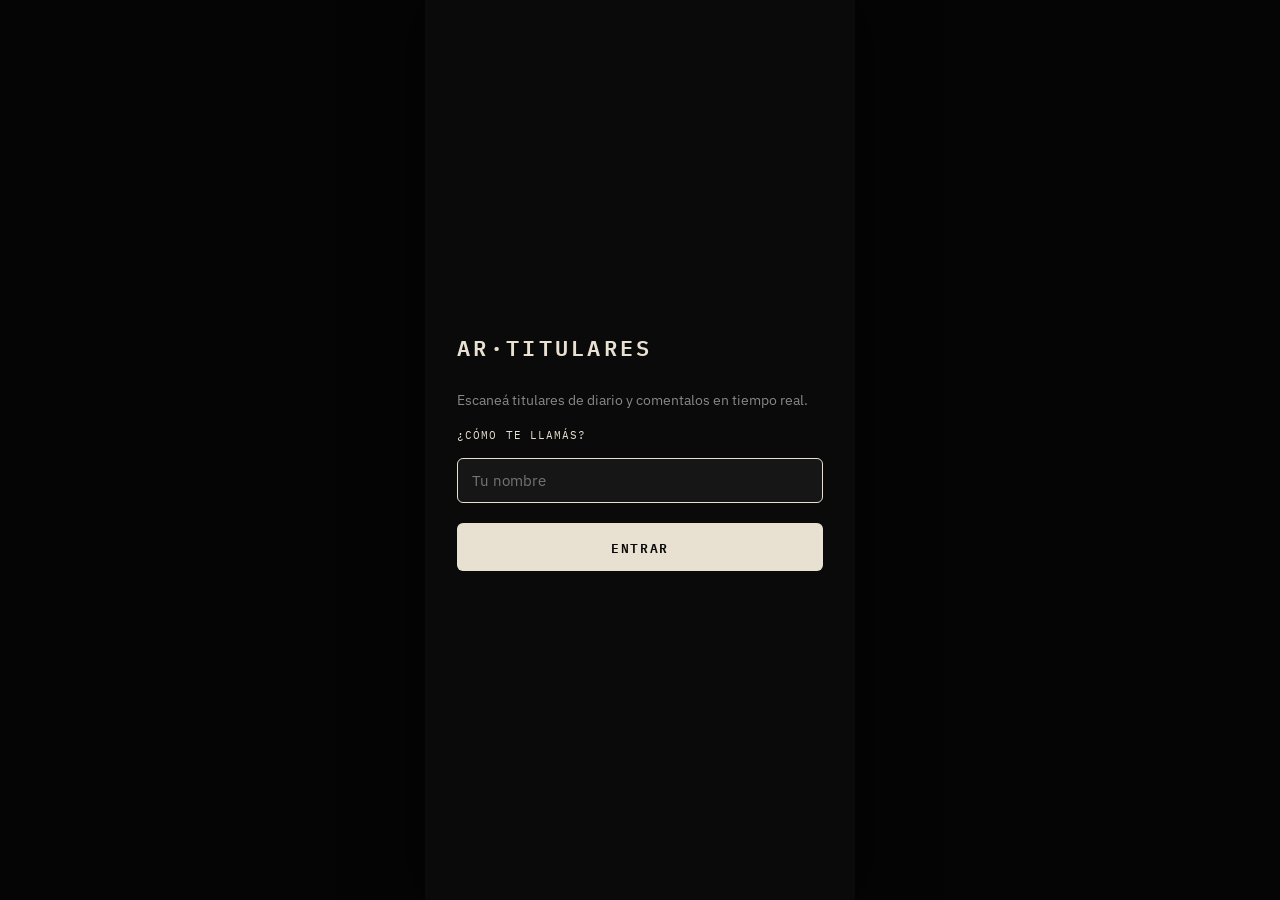
<file: index.html>
<!DOCTYPE html>
<html lang="es">
<head>
  <meta charset="UTF-8">
  <meta name="viewport" content="width=device-width, initial-scale=1.0, maximum-scale=1.0, user-scalable=no">
  <meta name="theme-color" content="#0a0a0a">
  <title>AR Titulares</title>
  <link rel="icon" href="data:image/svg+xml,<svg xmlns='http://www.w3.org/2000/svg' viewBox='0 0 100 100'><text y='.9em' font-size='90'>📰</text></svg>">
  <link rel="stylesheet" href="style.css?v=1">
</head>
<body>

  <div id="welcome">
    <div id="welcome-inner">
      <div class="welcome-logo">AR·TITULARES</div>
      <p class="welcome-desc">Escaneá titulares de diario y comentalos en tiempo real.</p>
      <label for="welcome-nombre">¿Cómo te llamás?</label>
      <input id="welcome-nombre" type="text" placeholder="Tu nombre" maxlength="32" autocomplete="off">
      <button id="welcome-btn">ENTRAR</button>
    </div>
  </div>

  <header>
    <span class="logo">AR·TITULARES</span>
    <div class="header-right">
      <span id="usuario-label"></span>
      <button id="btn-camara" title="Cambiar cámara">⇄</button>
      <span id="status">listo</span>
    </div>
  </header>

  <div id="progress"><div id="progress-bar"></div></div>

  <div id="viewer">
    <video id="video" autoplay playsinline muted></video>
    <canvas id="canvas"></canvas>
    <div id="overlay"></div>
    <div id="lista">
      <div id="lista-header">
        <span>TITULARES DETECTADOS — tocá para comentar</span>
        <button id="btn-clear-lista">✕ CERRAR</button>
      </div>
      <div id="lista-items"></div>
    </div>
  </div>

  <footer>
    <div id="footer-inner">
      <div id="footer-hint">Apuntá la cámara a un titular y tocá ESCANEAR.<br>Juntá y separá dos dedos para hacer zoom.</div>
      <div id="footer-btns">
        <button id="btn-scan" disabled>ESCANEAR</button>
      </div>
    </div>
  </footer>

  <div id="panel">
    <div id="panel-inner">
      <div id="panel-header">
        <div id="panel-titular"></div>
        <button id="panel-close">✕</button>
      </div>
      <div id="panel-comentarios"></div>
      <div id="panel-form">
        <textarea id="input-comentario" placeholder="Escribí tu comentario..." maxlength="500"></textarea>
        <button id="btn-enviar">ENVIAR</button>
      </div>
    </div>
  </div>

  <div id="toast"></div>

  <script>
    // Desregistrar service workers viejos
    if ('serviceWorker' in navigator) {
      navigator.serviceWorker.getRegistrations().then(regs => {
        regs.forEach(reg => reg.unregister())
      })
    }
  </script>
  <script src="app.js?v=1"></script>
</body>
</html>
</file>
<file: style.css>
@import url('https://fonts.googleapis.com/css2?family=IBM+Plex+Mono:wght@400;600&family=IBM+Plex+Sans:wght@300;400;600&display=swap');

:root {
  --bg:      #0a0a0a;
  --surface: #131313;
  --border:  #272727;
  --accent:  #e8e0d0;
  --accent2: #b8b0a0;
  --danger:  #f04a4a;
  --text:    #f0f0f0;
  --muted:   #888;        /* era #555, mejor contraste */
  --max-w:   430px;
  --radius:  6px;         /* antes 3px en todos lados */
}

* { margin: 0; padding: 0; box-sizing: border-box; -webkit-tap-highlight-color: transparent; }

html {
  height: 100%;
  background: #050505;
}

body {
  height: 100%;
  background: var(--bg);
  color: var(--text);
  font-family: 'IBM Plex Sans', sans-serif;
  max-width: var(--max-w);
  margin: 0 auto;
  position: relative;
  overflow: hidden;
  box-shadow: 0 0 60px rgba(0,0,0,0.8);
}

/* Welcome */
#welcome {
  position: absolute;
  inset: 0;
  z-index: 500;
  background: var(--bg);
  display: flex;
  align-items: center;
  justify-content: center;
  padding: 32px;
}
#welcome.hidden { display: none; }
#welcome-inner { width: 100%; display: flex; flex-direction: column; gap: 16px; }
.welcome-logo { font-family: 'IBM Plex Mono', monospace; font-size: 22px; font-weight: 600; color: var(--accent); letter-spacing: 0.15em; margin-bottom: 8px; }
.welcome-desc { font-size: 14px; color: var(--muted); line-height: 1.6; }
#welcome-inner label { font-family: 'IBM Plex Mono', monospace; font-size: 11px; color: var(--accent); letter-spacing: 0.1em; text-transform: uppercase; }
#welcome-nombre { background: #161616; border: 1px solid var(--border); border-radius: var(--radius); padding: 12px 14px; color: var(--text); font-family: 'IBM Plex Sans', sans-serif; font-size: 15px; outline: none; transition: border-color 0.15s; width: 100%; }
#welcome-nombre:focus { border-color: var(--accent); }
#welcome-btn { padding: 14px; background: var(--accent); color: #0a0a0a; border: none; border-radius: var(--radius); font-family: 'IBM Plex Mono', monospace; font-size: 13px; font-weight: 600; letter-spacing: 0.12em; cursor: pointer; margin-top: 4px; width: 100%; transition: opacity 0.15s; }
#welcome-btn:active { opacity: 0.85; }

/* Header */
header { position: absolute; top: 0; left: 0; right: 0; z-index: 100; height: 48px; display: flex; align-items: center; justify-content: space-between; padding: 0 16px; background: rgba(10,10,10,0.95); border-bottom: 1px solid var(--border); }
.logo { font-family: 'IBM Plex Mono', monospace; font-size: 13px; font-weight: 600; letter-spacing: 0.15em; color: var(--accent); }
.header-right { display: flex; align-items: center; gap: 10px; }
#usuario-label { font-family: 'IBM Plex Mono', monospace; font-size: 10px; color: var(--accent2); letter-spacing: 0.06em; }
#btn-camara { background: none; border: 1px solid var(--border); border-radius: var(--radius); color: var(--muted); font-size: 14px; width: 30px; height: 30px; cursor: pointer; display: flex; align-items: center; justify-content: center; flex-shrink: 0; padding: 0; line-height: 1; transition: border-color 0.15s, color 0.15s; }
#btn-camara:active { border-color: var(--accent); color: var(--accent); }
#status { font-family: 'IBM Plex Mono', monospace; font-size: 10px; letter-spacing: 0.08em; color: var(--muted); text-transform: uppercase; transition: color 0.2s; }
#status.activo { color: var(--accent); }
#status.error  { color: var(--danger); }

/* Progress */
#progress { position: absolute; top: 48px; left: 0; right: 0; height: 2px; background: #1a1a1a; z-index: 100; }
#progress-bar { height: 100%; background: var(--accent); width: 0%; transition: width 0.3s; }

/* Viewer */
#viewer { position: absolute; top: 50px; bottom: 116px; left: 0; right: 0; overflow: hidden; background: #000; }
video { width: 100%; height: 100%; object-fit: cover; }
canvas { display: none; }

/* Overlay */
#overlay { position: absolute; inset: 0; pointer-events: none; }
.ar-box { position: absolute; border: 1.5px solid var(--accent); border-radius: 4px; background: rgba(232,224,208,0.06); pointer-events: none; animation: boxIn 0.25s ease-out; }
@keyframes boxIn { from { opacity: 0; transform: scale(0.97); } to { opacity: 1; transform: scale(1); } }

/* Lista */
#lista { position: absolute; bottom: 0; left: 0; right: 0; max-height: 55%; overflow-y: auto; background: rgba(10,10,10,0.96); border-top: 1px solid var(--accent); display: none; z-index: 10; }
#lista.visible { display: block; }
#lista-header { padding: 11px 14px 9px; font-family: 'IBM Plex Mono', monospace; font-size: 11px; color: var(--accent); letter-spacing: 0.1em; border-bottom: 1px solid var(--border); position: sticky; top: 0; background: rgba(10,10,10,0.99); display: flex; justify-content: space-between; align-items: center; }
#btn-clear-lista { background: none; border: 1px solid var(--border); border-radius: var(--radius); color: var(--muted); font-family: 'IBM Plex Mono', monospace; font-size: 10px; letter-spacing: 0.06em; padding: 4px 10px; height: auto; cursor: pointer; transition: color 0.15s, border-color 0.15s; }
#btn-clear-lista:active { border-color: var(--danger); color: var(--danger); }
.titular-item { padding: 12px 14px; border-bottom: 1px solid #1c1c1c; cursor: pointer; display: flex; justify-content: space-between; align-items: center; gap: 8px; transition: background 0.1s; }
.titular-item:active { background: #161616; }
.titular-texto { font-size: 13px; color: #e0e0e0; line-height: 1.45; flex: 1; }
.titular-badge { font-family: 'IBM Plex Mono', monospace; font-size: 10px; color: var(--accent); background: rgba(232,224,208,0.08); border: 1px solid rgba(232,224,208,0.2); border-radius: 20px; padding: 3px 10px; white-space: nowrap; flex-shrink: 0; }

/* Footer */
footer { position: absolute; bottom: 0; left: 0; right: 0; background: rgba(10,10,10,0.98); border-top: 1px solid var(--border); padding: 10px 16px 16px; }
#footer-inner { display: flex; flex-direction: column; gap: 10px; }
#footer-hint { font-family: 'IBM Plex Mono', monospace; font-size: 11px; color: #aaa; letter-spacing: 0.04em; text-align: center; line-height: 1.5; }
#footer-btns { display: flex; gap: 10px; align-items: center; }
button { height: 48px; border: none; border-radius: var(--radius); font-family: 'IBM Plex Mono', monospace; font-size: 12px; font-weight: 600; letter-spacing: 0.12em; cursor: pointer; transition: opacity 0.15s, transform 0.1s; }
button:active { transform: scale(0.97); }
#btn-scan { flex: 1; background: var(--accent); color: #0a0a0a; }
#btn-scan:disabled { background: #2e3d0d; color: #5a7a18; }

/* Panel */
#panel { position: absolute; inset: 0; z-index: 200; background: rgba(0,0,0,0.65); display: none; align-items: flex-end; backdrop-filter: blur(6px); }
#panel.visible { display: flex; }
#panel-inner { width: 100%; max-height: 78vh; background: var(--surface); border-top: 1px solid var(--border); border-radius: 14px 14px 0 0; display: flex; flex-direction: column; animation: slideUp 0.22s ease-out; }
@keyframes slideUp { from { transform: translateY(100%); } to { transform: translateY(0); } }
#panel-header { padding: 18px 16px 14px; border-bottom: 1px solid var(--border); display: flex; justify-content: space-between; align-items: flex-start; gap: 12px; flex-shrink: 0; }
#panel-titular { font-size: 14px; font-weight: 600; color: var(--accent); line-height: 1.45; flex: 1; }
#panel-close { background: none; border: none; color: var(--muted); font-size: 20px; cursor: pointer; flex: 0 0 auto; padding: 0; height: auto; letter-spacing: 0; transition: color 0.15s; }
#panel-close:hover { color: var(--text); }
#panel-comentarios { flex: 1; overflow-y: auto; padding: 8px 0; }
.comentario-item { padding: 12px 16px; border-bottom: 1px solid #1c1c1c; display: flex; justify-content: space-between; align-items: flex-start; gap: 8px; }
.comentario-body { flex: 1; }
.comentario-autor { font-family: 'IBM Plex Mono', monospace; font-size: 10px; color: var(--accent2); letter-spacing: 0.06em; margin-bottom: 5px; display: flex; align-items: center; gap: 6px; }
.comentario-fecha { color: var(--muted); font-size: 10px; }
.comentario-texto { font-size: 13px; color: #ccc; line-height: 1.55; }
.btn-borrar { background: none; border: none; color: var(--muted); font-size: 14px; cursor: pointer; padding: 0; flex: 0 0 auto; height: auto; width: auto; letter-spacing: 0; opacity: 0.5; transition: opacity 0.15s, color 0.15s; }
.btn-borrar:hover { opacity: 1; color: var(--danger); }
.sin-comentarios { padding: 28px 16px; font-size: 13px; color: var(--muted); text-align: center; line-height: 1.6; }
#panel-form { padding: 12px 16px 28px; border-top: 1px solid var(--border); display: flex; gap: 8px; flex-shrink: 0; align-items: flex-end; }
#input-comentario { flex: 1; background: #0e0e0e; border: 1px solid var(--border); border-radius: var(--radius); padding: 10px 12px; color: var(--text); font-family: 'IBM Plex Sans', sans-serif; font-size: 13px; outline: none; transition: border-color 0.15s; min-height: 44px; max-height: 100px; resize: none; }
#input-comentario:focus { border-color: var(--accent); }
#btn-enviar { flex: 0 0 auto; width: auto; padding: 0 20px; height: 44px; background: var(--accent); color: #0a0a0a; letter-spacing: 0.1em; font-size: 11px; border-radius: var(--radius); }
#btn-enviar:disabled { background: #2e3d0d; color: #5a7a18; }

/* Toast */
#toast { position: absolute; bottom: 100px; left: 50%; transform: translateX(-50%) translateY(20px); background: #1a1a1a; border: 1px solid var(--accent); border-radius: var(--radius); padding: 10px 20px; font-family: 'IBM Plex Mono', monospace; font-size: 12px; color: var(--accent); letter-spacing: 0.08em; opacity: 0; transition: opacity 0.2s, transform 0.2s; pointer-events: none; z-index: 300; white-space: nowrap; }
#toast.visible { opacity: 1; transform: translateX(-50%) translateY(0); }
</file>
